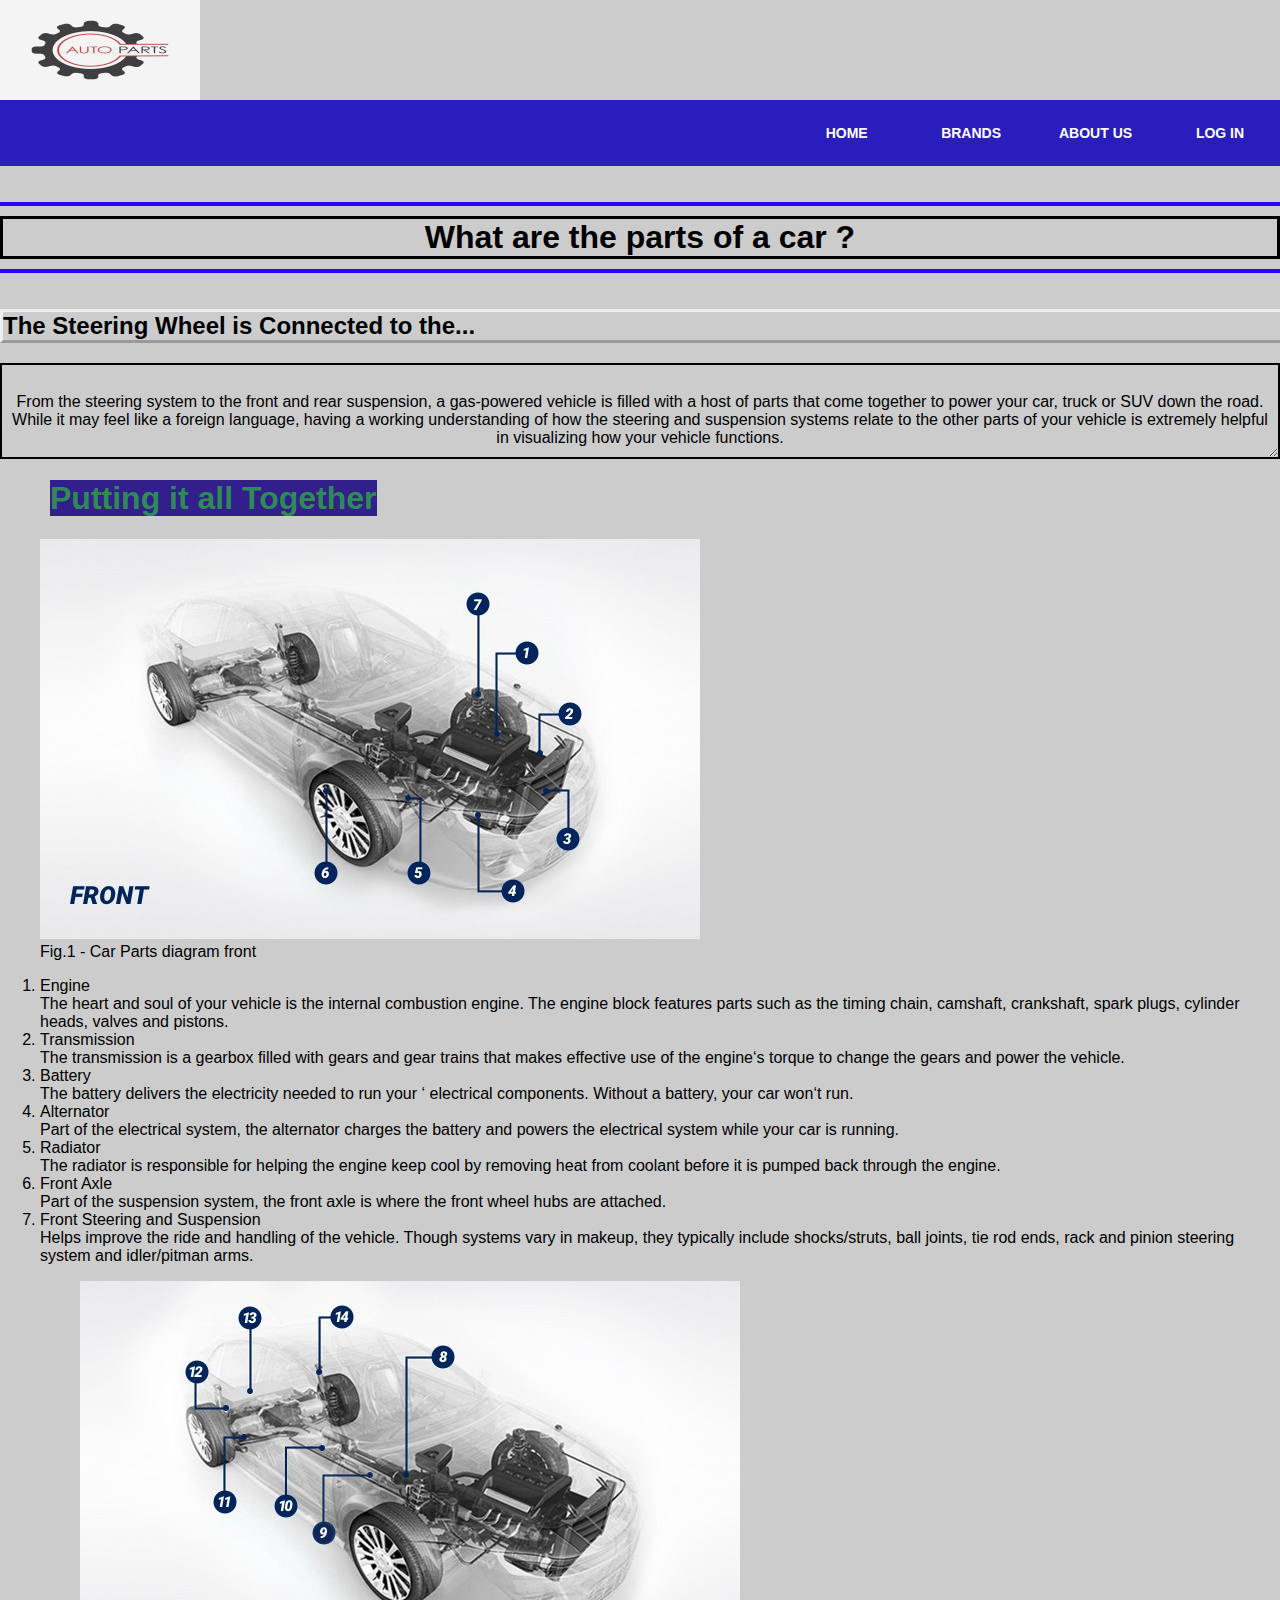
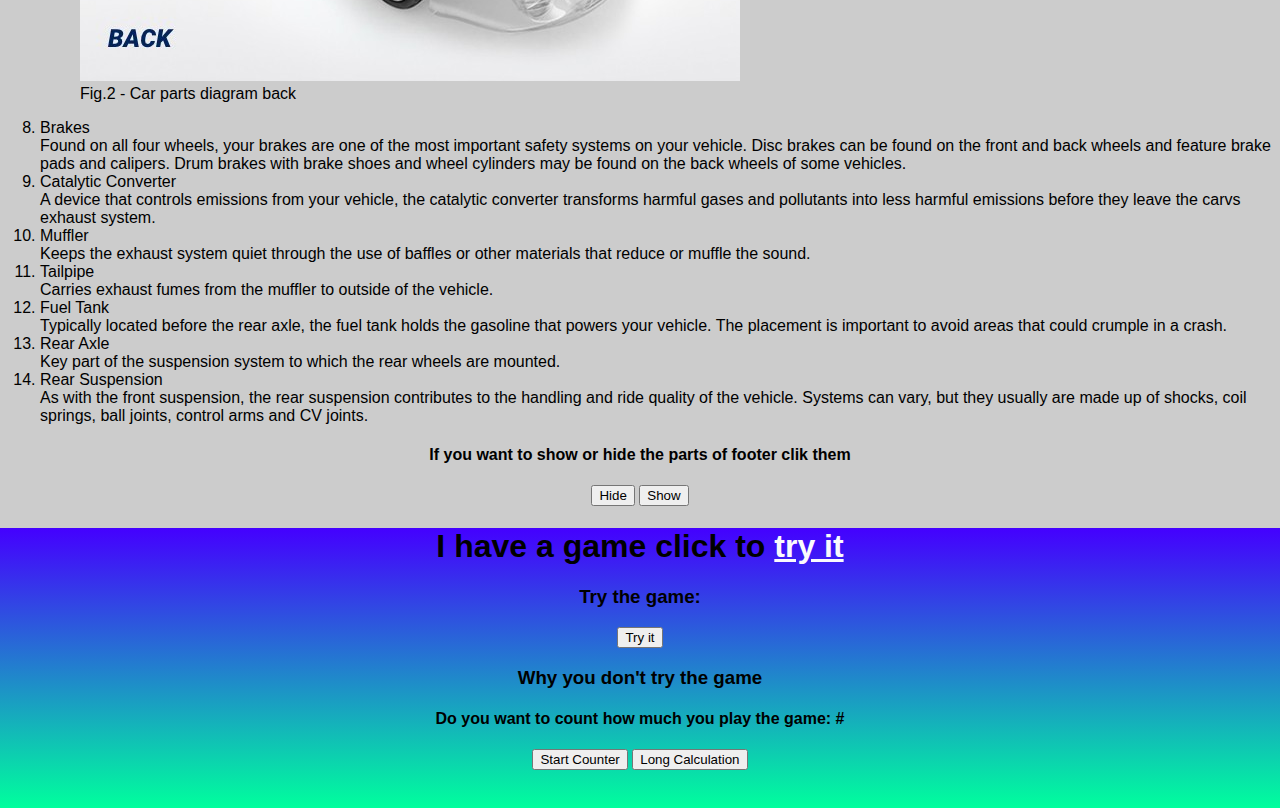
<file: index.html>
<!DOCTYPE html>
<html>
<head>
    <title>Auto parts website</title>
<link rel="stylesheet" href="style.css">
    <style>
         .logo-image{
    width: 46px;
    height: 46px;
    border-radius: 50%;
    overflow: hidden;
    margin-top: 6px;
}
h.uppercase{
    text-transform: uppercase;
}


h2.outset {border-style: outset;
} 
h1.solid {border-style: solid;
          text-align: center;
          outline: 4px solid rgb(47, 0, 255);
  outline-offset: 10px;
  margin-top: 50px;
  margin-bottom: 50px;
}
p {
  border: 2px solid black;
  
  margin: auto;  
  padding: 10px;
  text-align: center;
  resize: horizontal;
  overflow: auto;
}
h2 {
        width: 100%;
        animation-name: text;
        animation-duration: 2s;
        animation-iteration-count:1 ;}
        #one {
        animation-direction: normal;
    }
   

    .replace
    {
        text-align: center;
    }
    #grad1
            {
                height:280px;
                background: linear-gradient(rgb(68, 0, 255),rgb(0, 255, 157));
            
            }
            a{
            color: rgb(250, 250, 253);
            }
      
#hsh{
    text-align: center;
}
       </style>

<script src="https://ajax.googleapis.com/ajax/libs/jquery/3.5.1/jquery.min.js"></script>
<script>
$(document).ready(function(){
  $("#hide").click(function(){
    $("footer").hide();
  });
  $("#show").click(function(){
    $("footer").show();
  });
});
</script>


</head>
       <body>
        <div id="emri">

            <img id="logo"src="Images/autopartslogo.jpg"/>
            
    
        </div>  
        
      
        <div class="navbar">
           
            
<ul>
    
    <li><a href='index.html'>Home</a></li>
    <li><a href='Brands_of_auto_parts.html'>Brands</a></li>
    <li><a href='about_us.html'>About us</a></li>
    <li><a href='log_in.html'>Log in</a></li>
    
</ul>
</div>
</div>
   <script>
       
       console.warn("This is a warning at web page");
   </script>
    
<body>
    <header>
   <h1 class="solid"> What are the parts of a car ?</h1>
   <h2 id="one" class="outset" class="uppercase">The Steering Wheel is Connected to the...</h2>
<p>
    
<br>From the steering system to the front and rear suspension, a gas-powered vehicle is filled
 with a host of parts that come together to power your car, truck or SUV down the road. While it may feel like a foreign language,
  having a working understanding of how the steering and suspension systems relate to the other parts of your vehicle
   is extremely helpful in visualizing how your vehicle functions.</br>
</header>
<h1 style="margin-left: 50px;"><mark style="color: seagreen;background-color: rgb(51, 31, 139  )";>Putting it all Together</mark></h1>
<figure>
<img src="Images/car-parts-diagram.jpg" width="660" height="400">
<figcaption>Fig.1 - Car Parts diagram front</figcaption>
</figure>  
<ol>
    <li>Engine
       <br> The heart and soul of your vehicle is the internal combustion engine. 
       The engine block features parts such as the timing chain, camshaft, crankshaft, spark plugs, cylinder heads, valves and pistons.</br>
    <li>Transmission
        <br>The transmission is a gearbox filled with gears and gear trains that makes effective use
         of the engine&lsquo;s torque to change the gears and power the vehicle.</br></li>
    <li>Battery
        <br>The battery delivers the electricity needed to run your &lsquo; electrical components.
         Without a battery, your car won&lsquo;t run.</br>
        
        </li>
        <li>
            Alternator
<br>Part of the electrical system, the alternator charges the battery and powers the electrical system while your car is running.
        </br> </li>
        <li>Radiator
         <br>   The radiator is responsible for helping the engine keep cool by removing heat from coolant before 
         it is pumped back through the engine.</br></li>
<li>
    Front Axle
<br>Part of the suspension system, the front axle is where the front wheel hubs are attached.</br>
</li>
<li>
    Front Steering and Suspension
<br>Helps improve the ride and handling of the vehicle. Though systems vary in makeup, they typically include shocks/struts,
 ball joints, tie rod ends, rack and pinion steering system and idler/pitman arms.</br>
</li>

<figure>
   
        <img src="Images/car-parts-diagram-back.jpg" width="660" height="400">
        <figcaption>Fig.2 - Car parts diagram back</figcaption>
    </figure> 
    
            <li>
                Brakes
<br>Found on all four wheels, your brakes are one of the most important safety systems on your vehicle. 
Disc brakes can be found on the front and back wheels and feature brake pads and calipers. 
Drum brakes with brake shoes and wheel cylinders may be found on the back wheels of some vehicles.</br>
            </li>
            <li>
                Catalytic Converter
<br>A device that controls emissions from your vehicle, the catalytic converter transforms harmful gases and pollutants into less harmful 
emissions before they leave the carvs exhaust system.</br>
            </li>
            <li>
                Muffler
<br>Keeps the exhaust system quiet through the use of baffles or other materials that reduce or muffle the sound.</br>


            </li>
            <li>
                Tailpipe
<br>Carries exhaust fumes from the muffler to outside of the vehicle.</br>
            </li>
            <li>
                Fuel Tank
<br>Typically located before the rear axle, the fuel tank holds the gasoline that powers your vehicle.
 The placement is important to avoid areas that could crumple in a crash.</br>
            </li>
            <li>
                Rear Axle
<br>Key part of the suspension system to which the rear wheels are mounted.</br>

            </li>
            <li>
                Rear Suspension
<br>As with the front suspension, the rear suspension contributes to the handling and ride quality of the vehicle. 
Systems can vary, but they usually are made up of shocks, coil springs, ball joints, control arms and CV joints.</br>
            </li>
        </ol>
     <div id="hsh">   <h4>If you want to show or hide the parts of footer clik them</h4>

<button id="hide">Hide</button>
<button id="show">Show</button></div>
<footer>
        <div id="grad1">

         <h1 style="text-align: center;"> I have a game click to   <a href="Game.html">try it</a></h1>
         
<div class="replace">
        <h3>Try the game:</h3>

        <button onclick="myFunction()">Try it</button>
        
        <h3 id="play">Why you don't try  the game</h3>
        
        <script>
        function myFunction() {
          let text = document.getElementById("play").innerHTML; 
          document.getElementById("play").innerHTML =
          text.replace("try","play");
        }
        </script>
     <h4>Do you want to count how much you play the game: <span id="counter"> # </span></h4>
     
     <button onclick="counter()">Start Counter</button>
     <button onclick="longCalculation()">Long Calculation</button>
     
     
</footer>
<script>
    let i = 0;
    let intervalId = null;
    const counter = () => {
      if (!intervalId) {
        intervalId = setInterval(() => {
          i++;
          document.getElementById("counter").innerText = i;
        }, 300);
      } else {
        clearInterval(intervalId);
        i = 0;
        document.getElementById("counter").innerText = i;
        intervalId = null;
      }
    };
  </script>

  <!-- longCalculation -->
  <script>
    const longCalculation = () => {
      let i = 0;
      while (i <= 10000000000) {
        i++;
      }
      alert("Long calculation finished!");
    };
  </script>
</body>
</html>
</file>
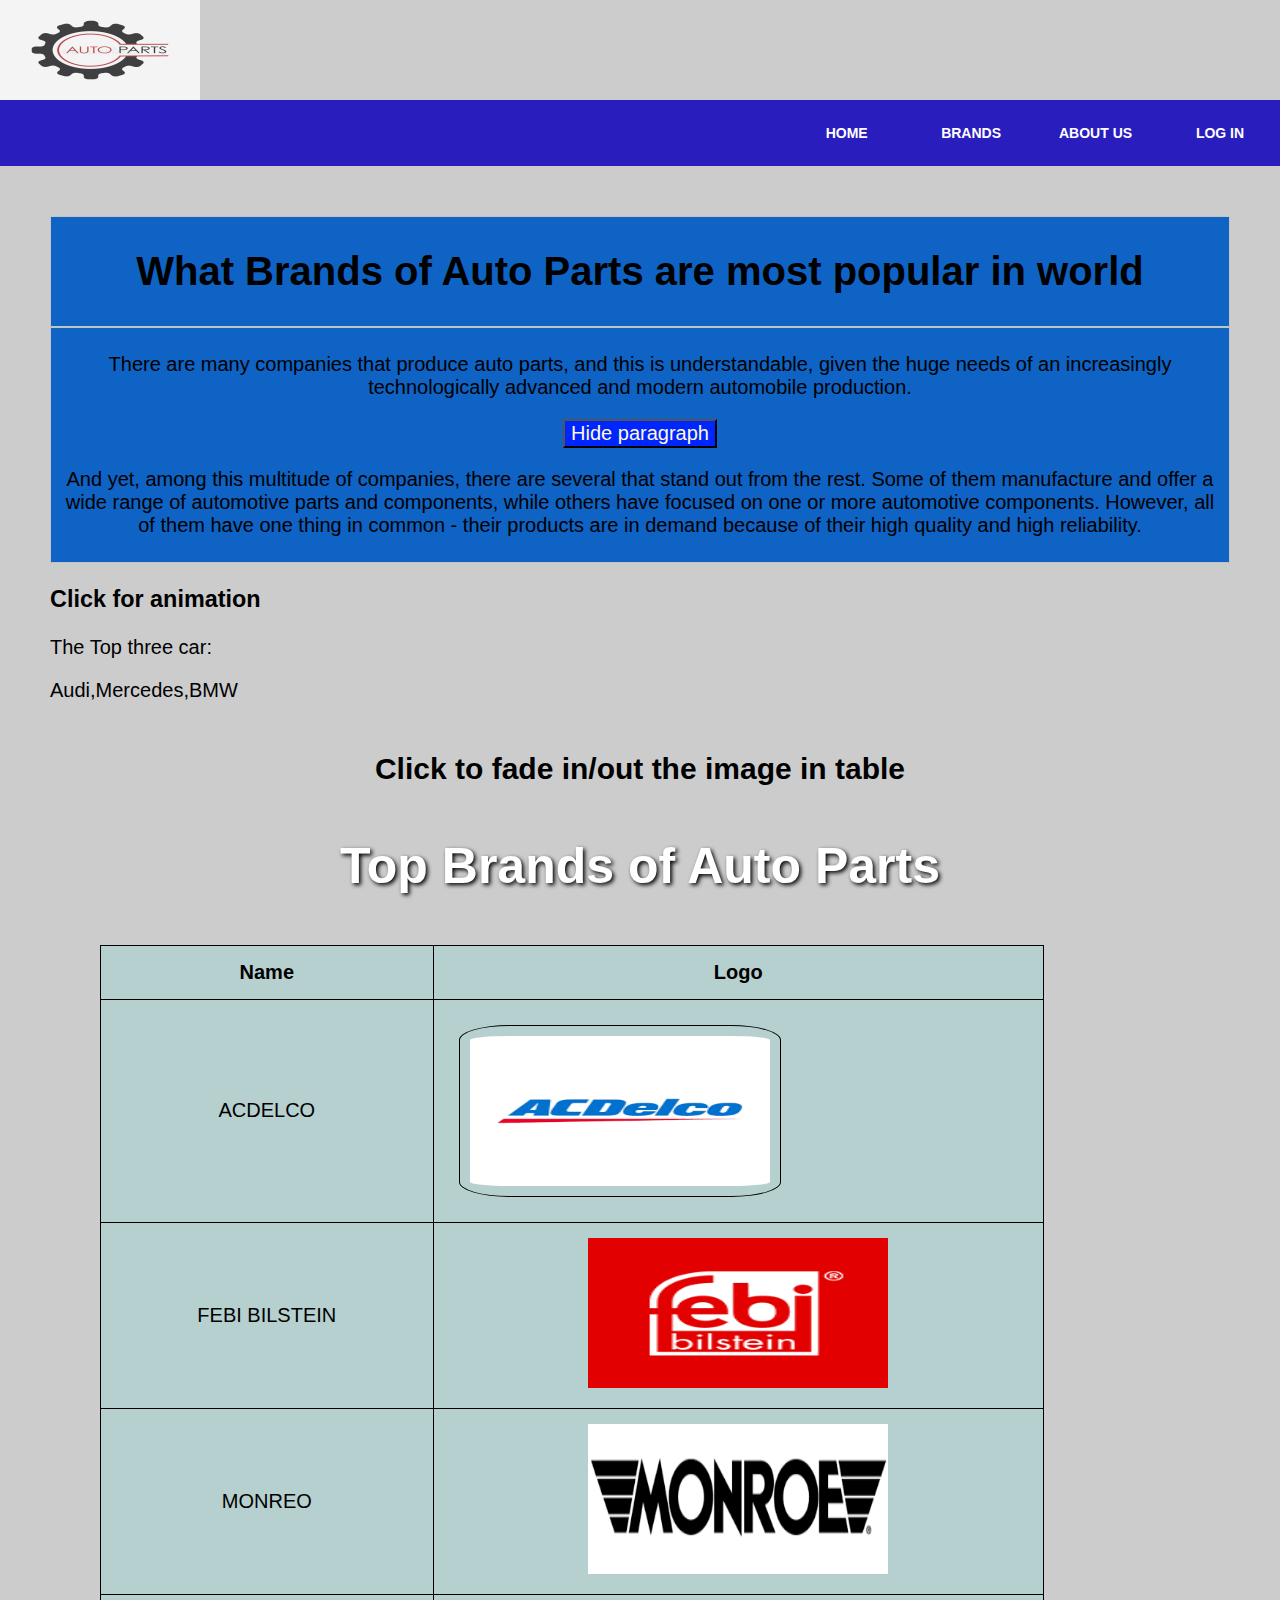
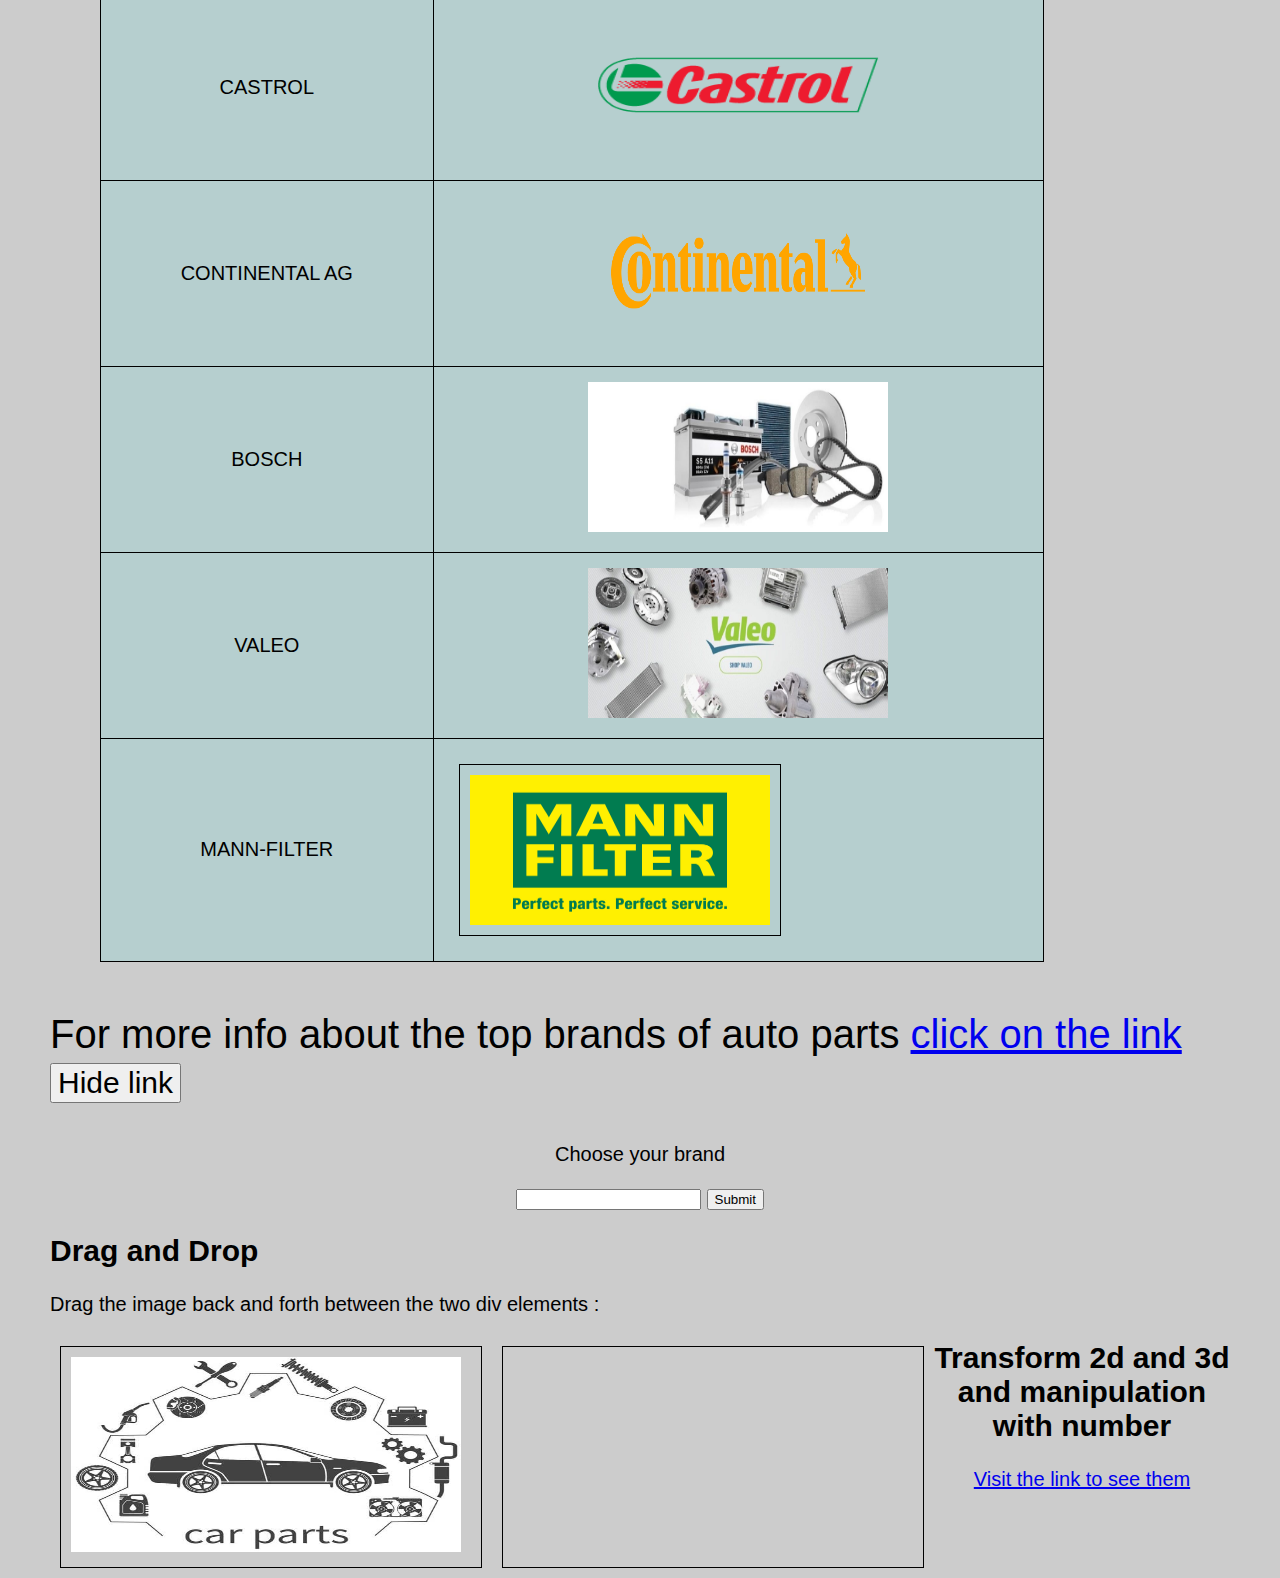
<file: Brands_of_auto_parts.html>
<!DOCTYPE html>
<html>
<head>
    <link rel="stylesheet" href="style.css">
    <style>
     
         .logo-image{
    width: 46px;
    height: 46px;
    border-radius: 50%;
    overflow: hidden;
    margin-top: -6px;
}

 a.links:hover{
    color:red;
  }

a.links:visited{
  color: green;
}
a.links:hover{
  color: hotpink;
}
a.links:active{
  color: blue;
}
#panel, #flip {
  padding: 5px;
  text-align: center;
  background-color: #0e63c4;
  border: solid 1px #c3c3c3;
}

    
       </style>
        <script src="https://ajax.googleapis.com/ajax/libs/jquery/3.5.1/jquery.min.js"></script>
        <script>
        $(document).ready(function(){
          $("button").click(function(){
            $("a[target='_blank']").hide();
          });
        });
        </script>


        
        <script>
        $(document).ready(function(){
          $("article").on({
            mouseenter: function(){
              $(this).css("background-color", "lightgray");
            },  
            mouseleave: function(){
              $(this).css("background-color", "lightblue");
            }, 
            click: function(){
              $(this).css("background-color", "yellow");
            }  
          });
        });
        </script>
        
        <script>
        $(document).ready(function(){
          $("button").click(function(){
            $("section").hide("slow", function(){
              alert("The paragraph is now hidden");
            });
          });
        });
        </script>
       
        <script>
        $(document).ready(function(){
          $("h5").click(function(){
            $("#div1").fadeToggle();
            $("#div2").fadeToggle("slow");
            $("#div3").fadeToggle(3000);
          });
        });
        </script>
        
        <script> 
        $(document).ready(function(){
          $("#panel").click(function(){
            $("#flip").slideToggle("slow");
          });
        });
        </script>
        </script>
        <script> 
        $(document).ready(function(){
          $("h3").click(function(){
            $("span").animate({
              height: 'toggle'
            });
          });
        });
        </script> 
        
</head>
       <body>
        <div id="emri">

            <img id="logo"src="Images/autopartslogo.jpg"/>
            

        </div>  
        
      
        <div class="navbar">
           
            
<ul>
    <li><a href='index.html'>Home</a></li>
    <li><a href='Brands_of_auto_parts.html'>Brands</a></li>
    <li><a href='about_us.html'>About us</a></li>
    <li><a href='log_in.html'>Log in</a></li>
    
</ul>
</div>
</div>
</head>
<style>
table {
  font-family: arial, sans-serif;
  border-collapse: collapse;
  width: 80%;
  border-spacing: 30px;
  margin: 50px;
  
}

td, th {
    border: 1px solid black;
  text-align: center;
  padding: 15px;
  background-color: rgba(150, 212, 212, 0.4);
  
}

.tr{
  text-align: center;
}
#kk{
  margin: 50px;
  font-size: 20px;
}
</style>
</head>
<body>
  <div id="kk">
 <div id="panel"><h1>What Brands of Auto Parts are most popular in world</h1></div> 
<div id="flip"><section><p>There are many companies that produce auto parts, and this is understandable,
   given the huge needs of an increasingly technologically advanced and modern automobile production.</p></section>
   <button style="background: #0026ff; color: cornsilk;font-size: 20px; ">Hide paragraph</button>
 <article> <p>And yet, among this multitude of companies, there are several that stand out from the rest.
    Some of them manufacture and offer a wide range of automotive parts and components,
     while others have focused on one or more automotive components. However, all of them have one thing in common - 
     their products are in demand because of their high quality and high reliability.
  </p></article></div>
<h3>Click for animation</h3>
  <span>  <p>The Top three car:</p>

<p id="de"></p>

<script>
const cars = ["Audi", "Mercedes", "BMW"];
document.getElementById("de").innerHTML = cars;
</script>
        
</span>
      
<h5 style="font-size: 30px; text-align: center;">Click to fade in/out the image in table</h5>



<h2 style="text-align: center; font-size: 50px;  color: white;
text-shadow: 2px 2px 4px #000000;">Top Brands of Auto Parts</h2>

<table id="table">
  <tr>
    <th>Name</th>
    <th>Logo</th>
  <tr>
    <td> ACDELCO</td>
    <td><img src="Images/aldeco.png" alt="Aldeco" id="div1" style="width:300px;height:150px; border-radius: 50px / 15px;"></td>
    
  </tr>
  <tr>
    <td>FEBI BILSTEIN</td>
    <td><img src="Images/FEBI BILSTEIN.png" alt="Febi Bilstein"  style="width:300px;height:150px; float: center; "></td>
    
  </tr>
  <tr>
    <td>MONREO</td>
    <td><img src="Images/Monroe.png" alt="Monreo"  style="width:300px;height:150px;"></td>
  </tr>
  <tr>
    <td>CASTROL</td>
    <td><img src="Images/castrol.png" alt="castrol"  id="div3" style="width:300px;height:150px;"></td>
  </tr>
  <tr>
    <td>CONTINENTAL AG</td>
    <td><img src="Images/CONTINENTAL AG.png" alt="CONTINENTAL AG"  style="width:300px;height:150px;"> </td>

  </tr>
  <tr>
    <td>BOSCH</td>
    <td><img src="Images/bosch.jpg" alt="bosch" style="width:300px;height:150px;"></td>
    
  </tr>
  <tr>
    <td>VALEO</td>
    <td><img src="Images/valeo.jpg" alt="valeo" style="width:300px;height:150px;"></td>
    
  </tr>
  <tr>
    <td>MANN-FILTER</td>
    <td><img src="Images/MANN - FILTER.jpg" alt="MANN-FILTER" id="div2"  style="width:300px;height:150px;"></td>
    
  </tr>
</table>

<p style="font-size:40px;"><bold>For more info about the top brands of auto parts</bold> 
<a class="links"  href="https://avtotachki.com/en/kakie-marki-avtozapchastej-yavlyayutsya-samymi-populyarnymi-v-mire/"   target="_blank">click on the link</a> 

<button style="font-size: 30px;" >Hide link</button>
</p>
<div style="text-align: center; font-size: 20px;"><p>Choose your brand</p>

<form action="/action_page.php">
  <input list="Brand" name="Brand">
  <datalist id="Brand">
    <option value="Valeo">
    <option value="Castrol">
    <option value="Aldeco">
    <option value="Febi Bilstein">
    <option value="Monreo">
    <option value="Continental Ag">
    <option value="Bosch">
    <option value="Man-Filter">
  </datalist>
  <input type="submit">
</form>
</div>


<style>
 
#div1, #div2 {
  float: left;
  width: 400px;
  height: 200px;
  margin: 10px;
  padding: 10px;
  border: 1px solid black;
}
</style>
<script>
function allowDrop(ev) {
  ev.preventDefault();
}

function drag(ev) {
  ev.dataTransfer.setData("text", ev.target.id);
}

function drop(ev) {
  ev.preventDefault();
  var data = ev.dataTransfer.getData("text");
  ev.target.appendChild(document.getElementById(data));
}
</script>
</head>
<body>

<h2>Drag and Drop</h2>
<p id="demo"></p>

<div id="div1" ondrop="drop(event)" ondragover="allowDrop(event)">
  <img src="Images/car-parts.jpg" draggable="true" ondragstart="drag(event)" id="drag1" width="390" height="195">
</div>

<div id="div2" ondrop="drop(event)" ondragover="allowDrop(event)"></div>
<div class="tr">
<h2>Transform 2d and 3d and manipulation with number</h2>
<a href="Transform 2d and 3d.html">Visit the link to see them</a></div>
<script>
  let text = "Drag the image back and forth between the two div elements &colon;";
  document.getElementById("demo").innerHTML = text; 
  </script>

</body>
</html>
</file>
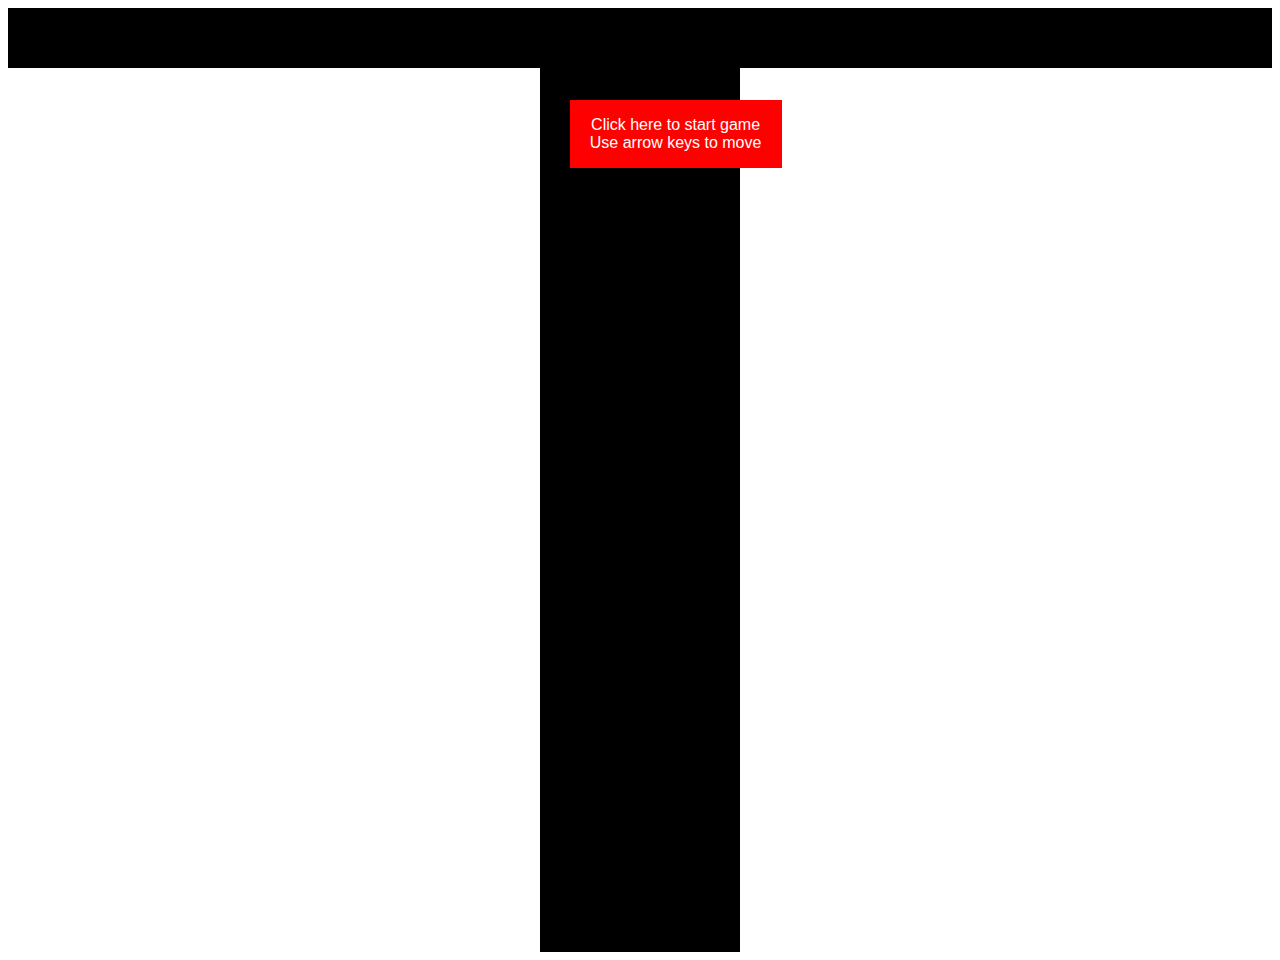
<file: Game.html>
<html lang="en">

<head>

    
    <title>JavaScript Car Game</title>
    <style>
        .startScreen {
            text-align: center;
            border: 1px solid red;
            padding: 15px;
            margin: auto;
            position: absolute;
            background-color: red;
            left: 44.5%;
            top: 100px;
            color: white;
            z-index: 1;
            width: 180px;
            font-family: sans-serif;
        }

        .hide {
            display: none;
        }

        .car,
        .enemy {
            position: absolute;
            bottom: 100px;
            margin: auto;
            width: 50px;
            height: 100px;
            background-color: white;
            font-size: 20px;
            text-align: center;
            vertical-align: middle;
            background-image: url(Images/car.png);
            background-size: cover;
        }

        .line {
            position: absolute;
            height: 100px;
            width: 10px;
            margin-left: 95px;
            background-color: white;
        }

        .gameArea {
            background-color: black;
            width: 200px;
            height: 100%;
            overflow: hidden;
            position: relative;
            margin: auto;
        }

        .score {
            background-color: black;
            height: 60px;
            color: white;
            text-align: center;
            font-size: 20px;
            font-family: monospace;
        }
    </style>
</head>

<body>
<div class="score"></div>
<div class="game">
    <div class="startScreen">Click here to start game <br> Use arrow keys to move</div>
    <div class="gameArea"></div>
</div>

<script>
    const score = document.querySelector(".score");
    const startScreen = document.querySelector(".startScreen");
    const gameArea = document.querySelector(".gameArea");

    let player = {
        speed: 5,
        score: 0
    };

    let keys = {
        ArrowUp: false,
        ArrowDown: false,
        ArrowLeft: false,
        ArrowRight: false
    };

    startScreen.addEventListener("click", start);
    document.addEventListener("keydown", pressOn);
    document.addEventListener("keyup", pressOff);

    function moveLines() {
        let lines = document.querySelectorAll(".line");
        lines.forEach(function (item) {
            if (item.y >= 1500) {
                item.y -= 1500;
            }
            item.y += player.speed;
            item.style.top = item.y + "px";
        })
    }

    function isCollide(a, b) {
        let aRect = a.getBoundingClientRect();
        let bRect = b.getBoundingClientRect();

        return !(
            (aRect.bottom < bRect.top)
            || (aRect.top > bRect.bottom)
            || (aRect.right < bRect.left)
            || (aRect.left > bRect.right)
        )
    }

    function moveEnemy(car) {
        let ene = document.querySelectorAll(".enemy");
        ene.forEach(function (item) {
            if (isCollide(car, item)) {
                console.log("HIT!");
                endGame();
            }
            if (item.y >= 1500) {
                item.y = -600;
                item.style.left = Math.floor(Math.random() * 150) + "px";
                item.style.backgroundColor = randomColor();
            }
            item.y += player.speed;
            item.style.top = item.y + "px";
        })
    }

    function playGame() {
        let car = document.querySelector(".car");
        let road = gameArea.getBoundingClientRect();
        moveLines();
        moveEnemy(car);

        if (player.start) {
            if (keys.ArrowUp && player.y > road.top) {
                player.y -= player.speed;
            }
            if (keys.ArrowDown && player.y < road.bottom) {
                player.y += player.speed;
            }
            if (keys.ArrowLeft && player.x > 0) {
                player.x -= player.speed;
            }
            if (keys.ArrowRight && player.x < (road.width - 50)) {
                player.x += player.speed;
            }

            car.style.left = player.x + 'px';
            car.style.top = player.y + 'px';
            window.requestAnimationFrame(playGame);

            player.score++;
            score.innerText = "Score: " + player.score;
        }
    }

    function pressOn(e) {
        e.preventDefault();
        keys[e.key] = true;
    }

    function pressOff(e) {
        e.preventDefault();
        keys[e.key] = false;
    }

    function endGame() {
        player.start = false;
        score.innerHTML = "Game Over<br>You Scored " + player.score;
        startScreen.classList.remove("hide");
    }

    function start() {
        startScreen.classList.add("hide");
        
        gameArea.innerHTML = "";
        player.start = true;
        player.score = 0;

        
        for (let i = 0; i < 10; i++) {
            let div = document.createElement("div");
            div.classList.add("line");
            div.y = i * 150;
            div.style.top = (i * 150) + "px";
            gameArea.appendChild(div);
        }

        window.requestAnimationFrame(playGame);

        
        let car = document.createElement("div");
        car.innerText = "P1";
        car.setAttribute("class", "car");
        gameArea.appendChild(car);

        player.x = car.offsetLeft;
        player.y = car.offsetTop;

        
        for (let i = 0; i < 4; i++) {
            let enemy = document.createElement("div");
            enemy.classList.add("enemy");
            enemy.innerHTML = (i + 1);
            enemy.y = ((i + 1) * 600) * -1;
            enemy.style.top = enemy.y + "px";
            enemy.style.left = Math.floor(Math.random() * 150) + "px";
            enemy.style.backgroundColor = randomColor();
            gameArea.appendChild(enemy);
        }
    }

    function randomColor() {
        function c() {
            let hex = Math.floor(Math.random() * 256).toString(16);
            return ("0" + String(hex)).substr(-2);
        }

        return "#" + c() + c() + c();
    }
</script>

<script>
    function validateEmail(email) {

        
        const re = /\S+@\S+\.\S+/g;
    
        
        let result = re.test(email);
        if (result) {
            console.log('The email is valid.');
        }
        else {
            let newEmail = prompt('Enter a valid email:');
            validateEmail(newEmail);
        }
    }
    
    
    let email = prompt('Enter an email: ');
    
    validateEmail(email);
</script>
<script>
let message = 'Hi, do you want to play? hi, HI...';
let re = /hi/gi;

let matches = [];
let match;
do {
    match = re.exec(message);
    if(match) {
      matches.push(match);
    }
} while(match != null)

console.dir(matches);
</script>
</body>

</html>
</file>
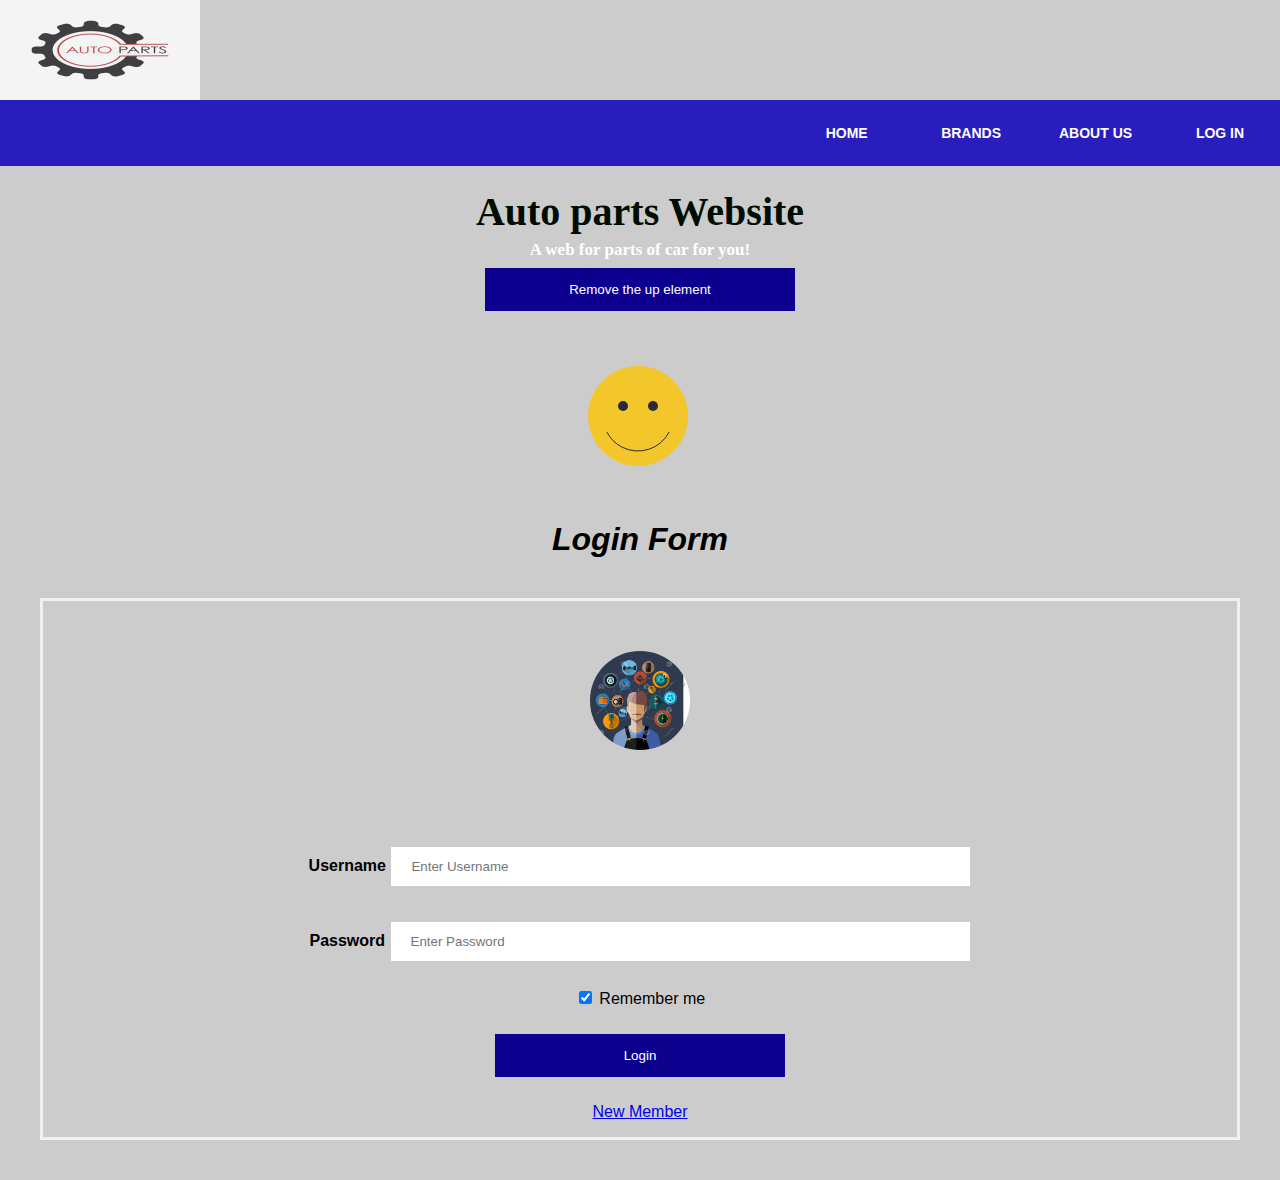
<file: log_in.html>
<!DOCTYPE html>
<html>
<head>
  <link rel="stylesheet" href="style.css">
  <link rel="stylesheet" href="style_login.css">
 
    <style>
         .logo-image{
    width: 46px;
    height: 46px;
    border-radius: 50%;
    overflow: hidden;
    margin-top: -6px;
}
    
       </style>
       <script src="login.js"></script>
       <script src="https://ajax.googleapis.com/ajax/libs/jquery/3.5.1/jquery.min.js"></script>
       <script>
       $(document).ready(function(){
         $("button").click(function(){
           $("#gfg").remove();
         });
       });
       </script>
</head>
 
<head>
  <style>
  #gfg {
      animation-name: color;
      animation-duration: 25s;
      padding-top: 30px;
      padding-bottom: 30px;
      font-family: Times New Roman;
      
        
  }
  #gfg{
  
    color: white;
    padding: 14px 20px;
    margin: 8px 0;
    border: none;
    cursor: pointer;
    
    text-align: center;
    align-items: center;
  }
  #parts {
      font-size: 40px;
      text-align: center;
      font-weight: bold;
      color: rgb(0, 12, 0);
      padding-bottom: 5px;
      
  }
   
  #parts1 {
      font-size: 17px;
      font-weight: bold;
      text-align: center;
  }
  
   
  @keyframes color {
      0% {
          background-color: rgb(0, 255, 85);
      }
      50% {
          background-color: rgb(0, 247, 255);
      }
      100% {
          background-color: rgb(126, 42, 165);
      }
  }
  .smile{
    text-align: center;
  }
  

 
  </style>
</head>




       <body>
        <div id="emri">

            <img id="logo"src="Images/autopartslogo.jpg"/>
            

        </div>  
        
      
        <div class="navbar">
           
            
<ul>
    <li><a href='index.html'>Home</a></li>
    <li><a href='Brands_of_auto_parts.html'>Brands</a></li>
    <li><a href='about_us.html'>About us</a></li>
    <li><a href='log_in.html'>Log in</a></li>
    
</ul>
</div>
</div>

<body>
  <div id="gfg">
    <div id="parts"> Auto parts Website</div>
      <div id="parts1">A web for parts of car for you!</div>
      <button id="gfgg">Remove the up element</button>
  </div>
  
</body>
<body>
 
  <script src="smile.js"></script>    
 <div class="smile"><canvas id="mycanvas" width="155px" height="155px" ></canvas>  </div> 
  <h1 style="text-align: center;"><i>Login Form</i></h1>

<form >
  <div class="imgcontainer">
    <img src="Images/avatar.jpg" alt="Avatar" class="avatar">
  </div>

  <div class="container">
   <br> <label for="uname"><b>Username</b></label>
    <input type="text" placeholder="Enter Username" name="uname" required></br>

    <br><label for="psw"><b>Password</b></label>
    <input type="password" placeholder="Enter Password" name="psw" required></br>

    <br><label>
      <input type="checkbox" checked="checked" name="remember"> Remember me
    </label></br>
     
    <br><button type="submit">Login</button></br>

    <br><span class="psw"><a href="register.html">New Member</a></span></br>
    
    
  </div>
        
  </div>
 
 
</form>

</body>
</html>
</file>
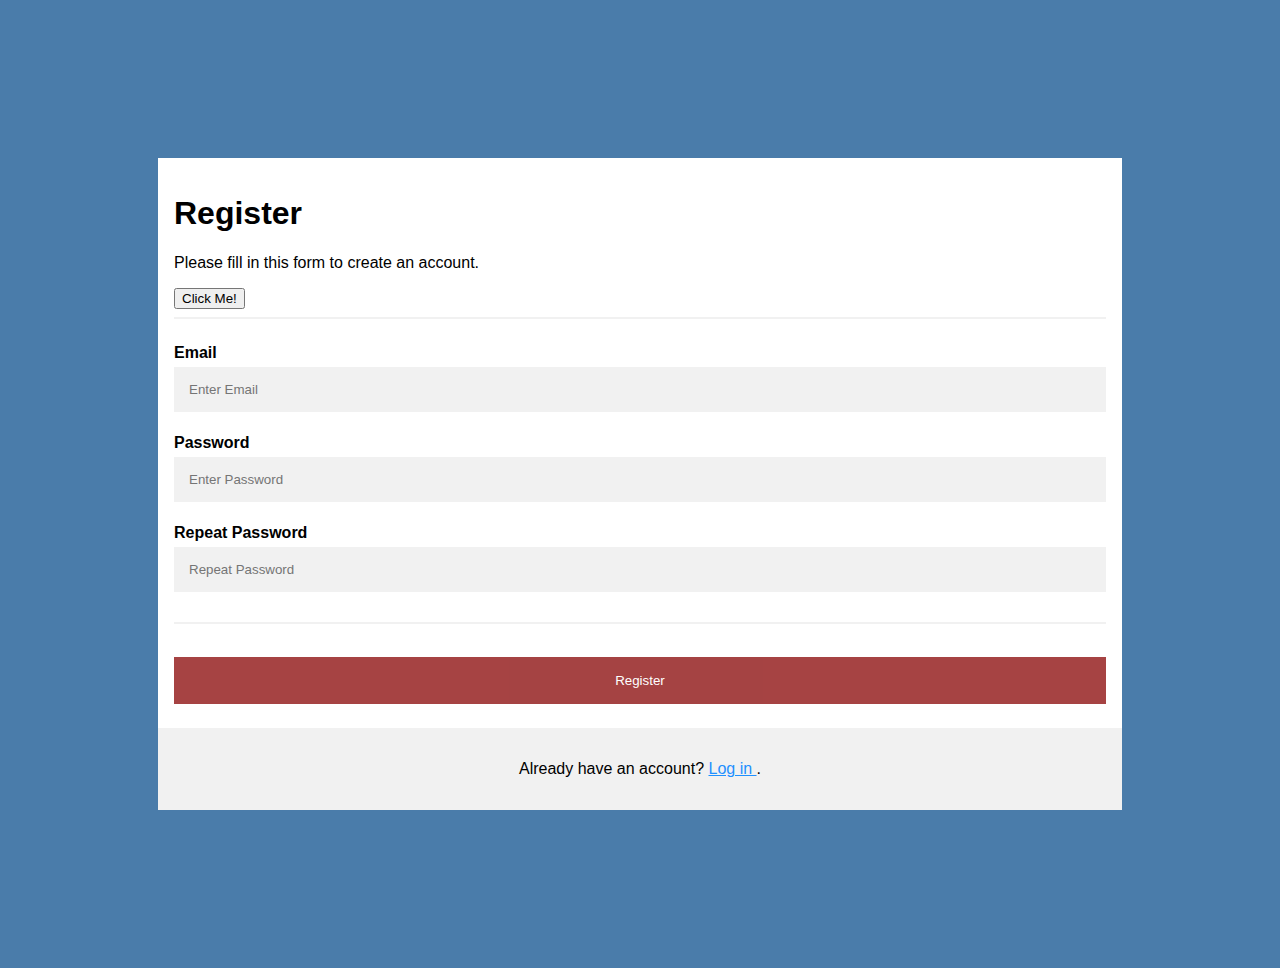
<file: register.html>
<!DOCTYPE html>
<html>
<head>
<meta name="viewport" content="width=device-width, initial-scale=1">

<script type="text/javascript">

window.alert("Do you want to register");

</script>

  <style>
    
body {
    font-family: Arial, Helvetica, sans-serif;
    background-color: rgb(74, 124, 170);
    padding: 150px;
  }
  
  * {
    box-sizing: border-box;
  }
  
  
  .container {
    padding: 16px;
    background-color: white;
  }

  
  input[type=text], input[type=password]  {
    width: 100%;
    padding: 15px;
    margin: 5px 0 22px 0;
    display: inline-block;
    border: none;
    background: #f1f1f1;
  }
  
  input[type=text]:focus, input[type=password]:focus {
    background-color: #ddd;
    outline: none;
  }
  
  
  hr {
    border: 1px solid #f1f1f1;
    margin-bottom: 25px;
  }
  
  
  .registerbtn {
    background-color: #9c2f2f;
    color: white;
    padding: 16px 20px;
    margin: 8px 0;
    border: none;
    cursor: pointer;
    width: 100%;
    opacity: 0.9;
  }
  
  .registerbtn:hover {
    opacity: 1;
  }
  
  
  a {
    color: dodgerblue;
  }
  
  
  .signin {
    background-color: #f1f1f1;
    text-align: center;
  }
  </style>
  </head>

<body>
  
  
<form action="/action_page.php" >
  
  <div class="container">
    <h1 >Register</h1>
    <p id="demo">Please fill in this form to create an account.</p>
    <button type="button" onclick="document.getElementById('demo').style.fontSize='30px'">Click Me!</button>
    <hr>
    

    <label for="email"><b>Email</b></label>
    <input type="text" placeholder="Enter Email" name="email" id="email" required>

    <label for="psw"><b>Password</b></label>
    <input type="password" placeholder="Enter Password" name="psw" id="psw" required>

    <label for="psw-repeat"><b>Repeat Password</b></label>
    <input type="password" placeholder="Repeat Password" name="psw-repeat" id="psw-repeat" required>
    

    <hr>
   

    <button type="submit" class="registerbtn">Register</button>
  </div>
  
  <div class="container signin">
    <p>Already have an account? <a href="log_in.html">Log in </a>.</p>
    
  </div>
</form>

</body>
</html>
</file>
<file: style.css>
body{
    margin:0;
    padding:0;
    background:#ccc;
    font-family:Arial;

}
.navbar ul {
    list-style: none;
    background: #291ebd;
    padding:0;
    margin:0;
    text-align: right;
}
.navbar li{
    display: inline-block;
}
.navbar a {
    text-decoration: none;
    color:#fff;
    width: 80px; 
    display: block;
    padding: 25px 20px; 
    text-transform: uppercase;
    font-weight:bold ;
    font-family: arial;
    text-align: center;
    font-size: 14px;
}
.navbar a:hover{
    background:#353640 ;
}
#emri
{
background-color:white;
width: 200px;
height: 100px;
opacity:0.8;

}
#logo
{
width:200px;
height: 100px;
border-radius:35px;
float:center;
}
</file>
<file: style_login.css>
body {
    font-family: Arial, Helvetica, sans-serif;
  
  }
  form {border: 3px solid #f1f1f1;
    margin: 40px;
    text-align: center;}
  
  input[type=text], input[type=password] {
    width: 50%;
    padding: 12px 20px;
    margin: 8px 0;
    display: inline-block;
    border: 1px solid #ccc;
    box-sizing: border-box;
    
  }
  
  button {
    background-color: #0e008f;
    color: white;
    padding: 14px 20px;
    margin: 8px 0;
    border: none;
    cursor: pointer;
    width: 25%;
    text-align: center;
    align-items: center;
  }
  
  button:hover {
    opacity: 0.8;
  }
  
  
  .imgcontainer {
    text-align: center;
    margin: 50px ;
  }
  
  img.avatar {
    width: 100px;
    border-radius: 50%;
  }
  
  .container {
    padding: 16px;
  }
  
  span.psw {
    float: center;
    padding-top: 16px;
    
  }
</file>
